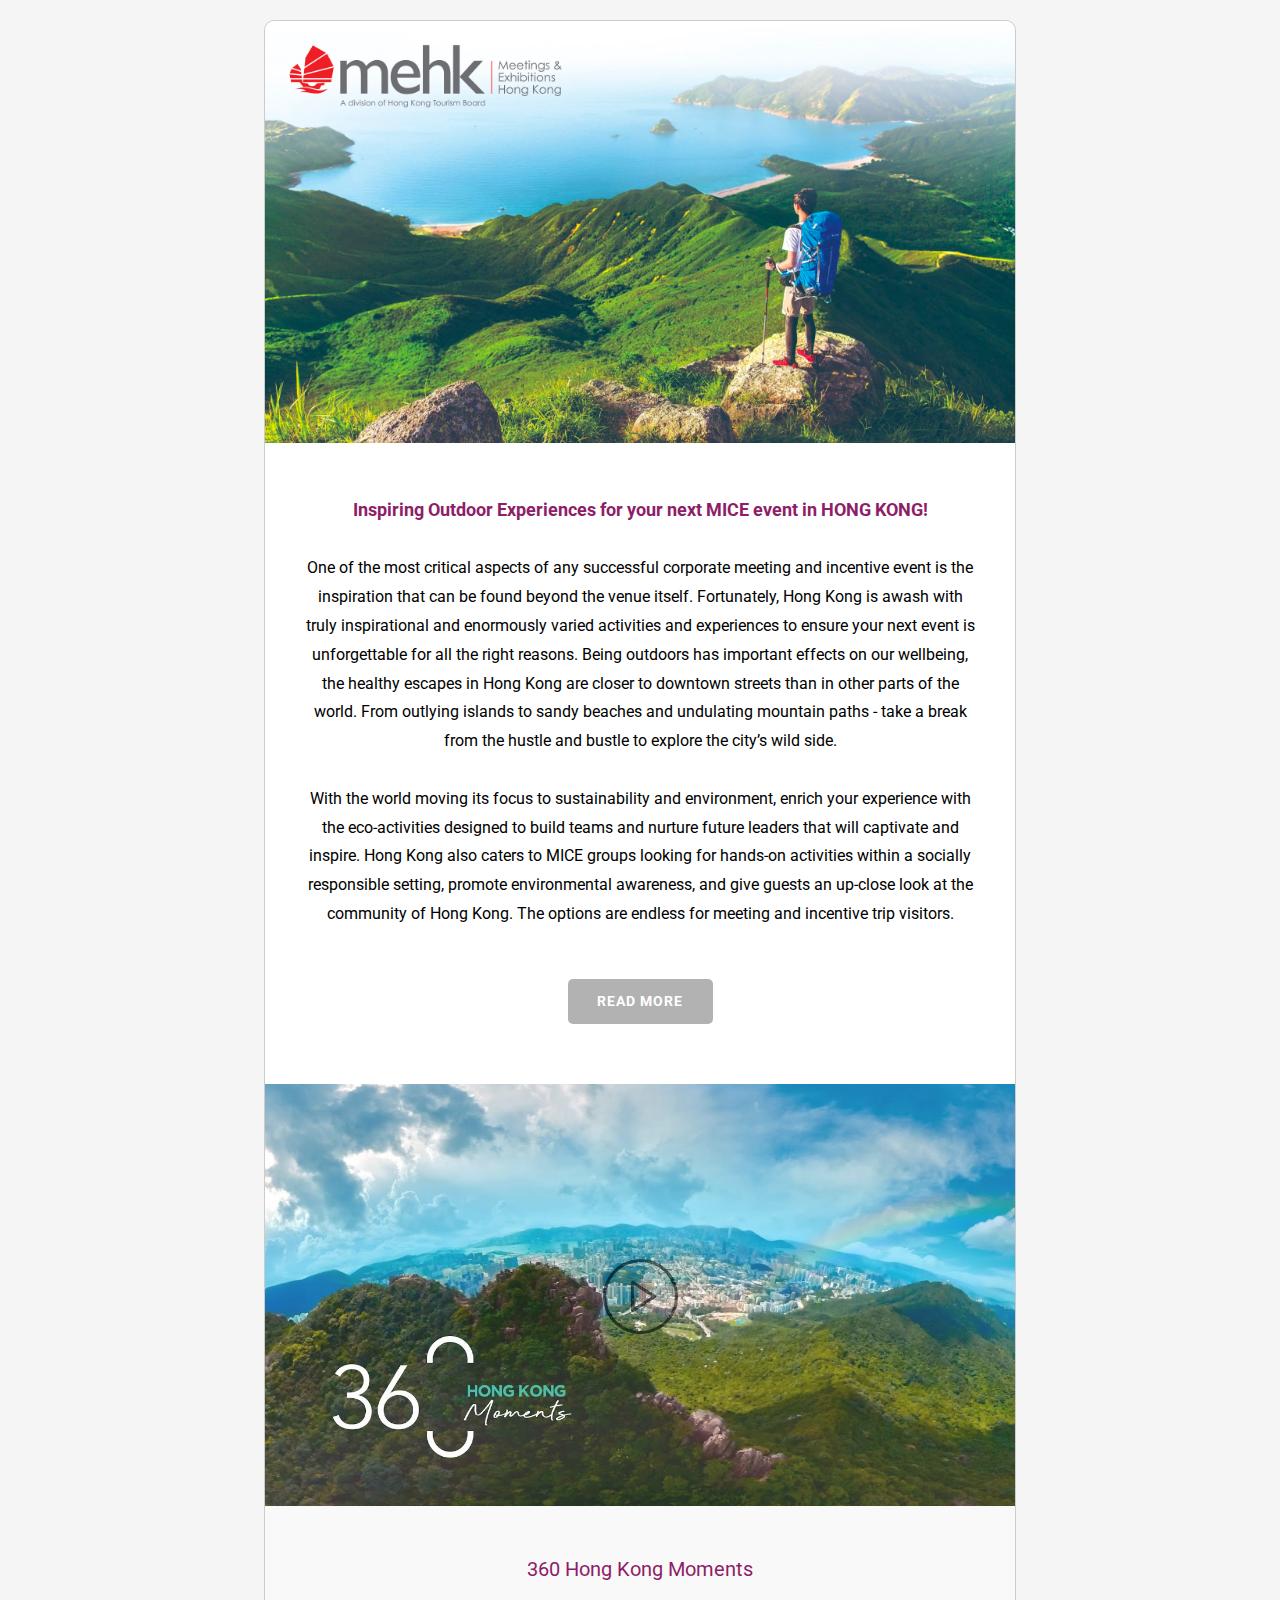
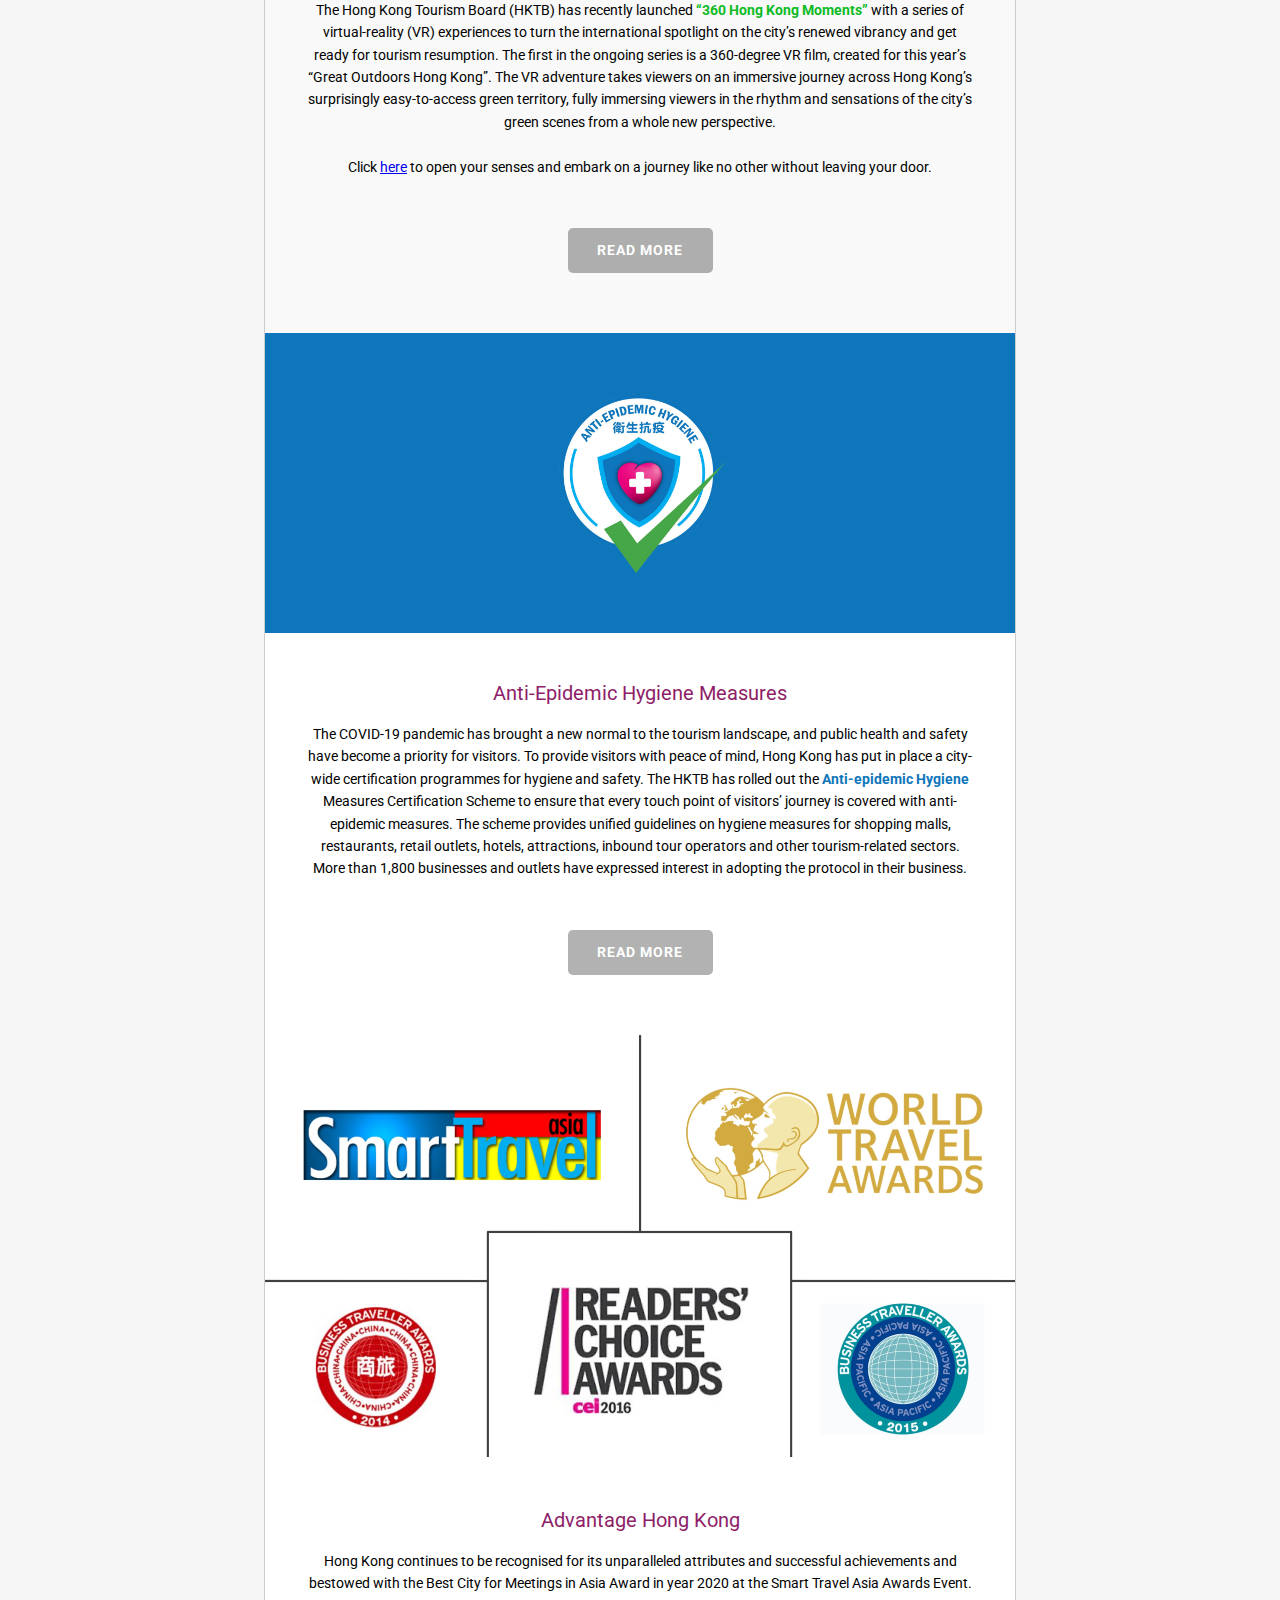
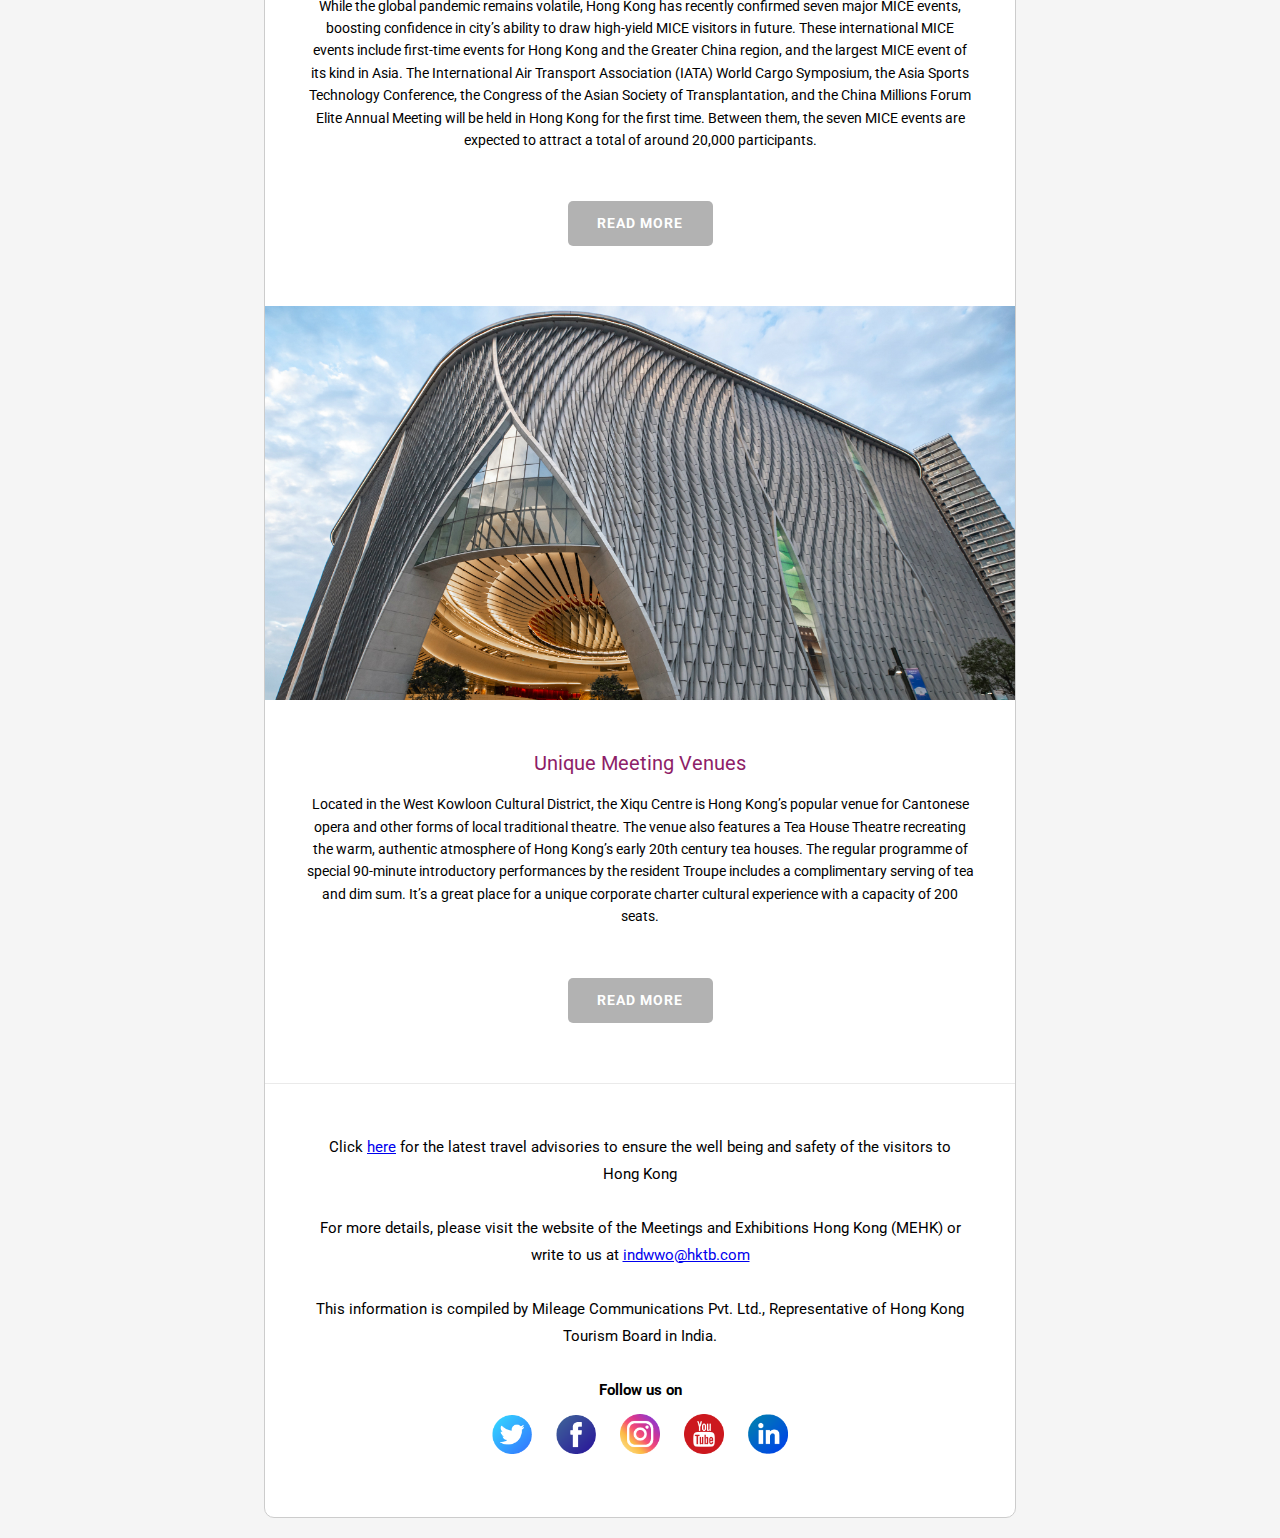
<file: mileage-in/20201215/index.html>
<!DOCTYPE html>
<html>
  <head>
    <title>Inspiring Outdoor Experiences for your next MICE event in Hong Kong!</title>
    <link rel="stylesheet" type="text/css" href="./assets/css/default.min.css" />
  </head>
  <body>
    <div class="body" style="border: 1px solid #cccccc">
      <div class="simple">
        <img src="./assets/images/hero-story-master-head.jpg" style="border-radius: 10px 10px 0 0" />
      </div>
      <div class="content">
        <p class="big">
          <span><strong style="color: #8e1e68">Inspiring Outdoor Experiences for your next MICE event in HONG KONG!</strong></span
          ><br /><br />One of the most critical aspects of any successful corporate meeting and incentive event is the inspiration that can be found
          beyond the venue itself. Fortunately, Hong Kong is awash with truly inspirational and enormously varied activities and experiences to ensure
          your next event is unforgettable for all the right reasons. Being outdoors has important effects on our wellbeing, the healthy escapes in
          Hong Kong are closer to downtown streets than in other parts of the world. From outlying islands to sandy beaches and undulating mountain
          paths - take a break from the hustle and bustle to explore the city’s wild side.<br /><br />
          With the world moving its focus to sustainability and environment, enrich your experience with the eco-activities designed to build teams
          and nurture future leaders that will captivate and inspire. Hong Kong also caters to MICE groups looking for hands-on activities within a
          socially responsible setting, promote environmental awareness, and give guests an up-close look at the community of Hong Kong. The options
          are endless for meeting and incentive trip visitors.
        </p>
        <a class="button" href="https://www.discoverhongkong.com/eng/explore/great-outdoor.html" target="_blank">Read more</a>
      </div>
      <div style="background-color: #f5f5f59d">
        <div class="play">
          <div class="cover">
            <img src="./assets/images/360-hong-kong-moments.jpg" class="main" />
            <a href="https://youtu.be/6-jt4u4IhMY" target="_blank"
              ><div class="button">
                <img src="./assets/images/play-button.png" />
              </div>
            </a>
          </div>
        </div>
        <div class="content">
          <h1>360 Hong Kong Moments</h1>
          <p class="small">
            The Hong Kong Tourism Board (HKTB) has recently launched <strong style="color: #0ebb25">“360 Hong Kong Moments”</strong> with a series of
            virtual-reality (VR) experiences to turn the international spotlight on the city’s renewed vibrancy and get ready for tourism resumption.
            The first in the ongoing series is a 360-degree VR film, created for this year’s “Great Outdoors Hong Kong”. The VR adventure takes
            viewers on an immersive journey across Hong Kong’s surprisingly easy-to-access green territory, fully immersing viewers in the rhythm and
            sensations of the city’s green scenes from a whole new perspective.<br /><br />
            Click <a href="https://youtu.be/6-jt4u4IhMY" target="_blank">here</a> to open your senses and embark on a journey like no other without
            leaving your door.
          </p>
          <a class="button" href="https://youtu.be/6-jt4u4IhMY" target="_blank">Read more</a>
        </div>
      </div>

      <div>
        <div class="logo" style="background-color: #0e76bb; padding: 50px 0">
          <img src="./assets/images/sub-story-3.png" height="200" />
        </div>
        <div class="content">
          <h1>Anti-Epidemic Hygiene Measures</h1>
          <p class="small">
            The COVID-19 pandemic has brought a new normal to the tourism landscape, and public health and safety have become a priority for visitors.
            To provide visitors with peace of mind, Hong Kong has put in place a city-wide certification programmes for hygiene and safety. The HKTB
            has rolled out the <strong style="color: #0e76bb">Anti-epidemic Hygiene</strong> Measures Certification Scheme to ensure that every touch
            point of visitors’ journey is covered with anti-epidemic measures. The scheme provides unified guidelines on hygiene measures for shopping
            malls, restaurants, retail outlets, hotels, attractions, inbound tour operators and other tourism-related sectors. More than 1,800
            businesses and outlets have expressed interest in adopting the protocol in their business.
          </p>
          <a class="button" href="https://www.discoverhongkong.com/eng/plan/anti-epidemic-hygiene-measures-certification-scheme.html" target="_blank"
            >Read more</a
          >
        </div>
      </div>

      <div>
        <div class="simple">
          <img src="./assets/images/advantage-hong-kong.jpg" />
        </div>
        <div class="content">
          <h1>Advantage Hong Kong</h1>
          <p class="small">
            Hong Kong continues to be recognised for its unparalleled attributes and successful achievements and bestowed with the Best City for
            Meetings in Asia Award in year 2020 at the Smart Travel Asia Awards Event. While the global pandemic remains volatile, Hong Kong has
            recently confirmed seven major MICE events, boosting confidence in city’s ability to draw high-yield MICE visitors in future. These
            international MICE events include first-time events for Hong Kong and the Greater China region, and the largest MICE event of its kind in
            Asia. The International Air Transport Association (IATA) World Cargo Symposium, the Asia Sports Technology Conference, the Congress of the
            Asian Society of Transplantation, and the China Millions Forum Elite Annual Meeting will be held in Hong Kong for the first time. Between
            them, the seven MICE events are expected to attract a total of around 20,000 participants.
          </p>
          <a class="button" href="https://mehongkong.com/eng/why-hong-kong/proven-track-record/awarded-for-success.html" target="_blank">Read more</a>
        </div>
      </div>
      <div>
        <div class="simple">
          <img src="./assets/images/unique-meeting-venues.jpg" />
        </div>
        <div class="content">
          <h1>Unique Meeting Venues</h1>
          <p class="small">
            Located in the West Kowloon Cultural District, the Xiqu Centre is Hong Kong’s popular venue for Cantonese opera and other forms of local
            traditional theatre. The venue also features a Tea House Theatre recreating the warm, authentic atmosphere of Hong Kong’s early 20th
            century tea houses. The regular programme of special 90-minute introductory performances by the resident Troupe includes a complimentary
            serving of tea and dim sum. It’s a great place for a unique corporate charter cultural experience with a capacity of 200 seats.
          </p>
          <a class="button" href="https://mehongkong.com/eng/meetings-incentives/mice-activities/Unique-MICE-Venues/Xiqu-Centre.html" target="_blank"
            >Read more</a
          >
        </div>
      </div>

      <div class="footer">
        <p>
          Click <a href="https://www.discoverhongkong.com/eng/latest-travel-advisories.html" target="_blank">here</a> for the latest travel advisories
          to ensure the well being and safety of the visitors to Hong Kong<br /><br />For more details, please visit the website of the Meetings and
          Exhibitions Hong Kong (MEHK) or write to us at <a href="mailto:indwwo@hktb.com">indwwo@hktb.com</a><br /><br />This information is compiled
          by Mileage Communications Pvt. Ltd., Representative of Hong Kong Tourism Board in India.<br /><br /><strong>Follow us on</strong>
        </p>
        <div class="social">
          <center>
            <a href="https://twitter.com/discoverhk" target="_blank"><img src="./assets/images/twitter.png" /></a>
            <a href="https://www.facebook.com/DiscoverHongKong/" target="_blank"><img src="./assets/images/facebook.png" /></a>
            <a href="https://www.instagram.com/discoverhongkong/" target="_blank"><img src="./assets/images/instagram.png" /></a>
            <a href="https://www.youtube.com/user/hongkong" target="_blank"><img src="./assets/images/youtube.png" /></a>
            <a href="https://www.linkedin.com/company/meetings-&-exhibitions-hong-kong/?trk=prof-following-company-logo" target="_blank">
              <img src="./assets/images/linkedin.png"
            /></a>
          </center>
        </div>
      </div>
    </div>
  </body>
</html>
</file>
<file: mileage-in/20201215/assets/css/default.min.css>
@import"https://fonts.googleapis.com/css2?family=Roboto:wght@300;400;500&display=swap";html,body,div,span,object,iframe,h1,h2,h3,h4,h5,h6,p,blockquote,pre,abbr,address,cite,code,del,dfn,em,img,ins,kbd,q,samp,small,strong,sub,sup,var,b,i,dl,dt,dd,ol,ul,li,fieldset,form,label,legend,table,caption,tbody,tfoot,thead,tr,th,td,article,aside,canvas,details,figcaption,figure,footer,header,hgroup,menu,nav,section,summary,time,mark,audio,video{margin:0;padding:0;border:0;outline:0;font-size:100%;vertical-align:baseline;background:transparent}body{line-height:1}article,aside,details,figcaption,figure,footer,header,hgroup,menu,nav,section{display:block}nav ul{list-style:none}blockquote,q{quotes:none}blockquote:before,blockquote:after,q:before,q:after{content:"";content:none}a{margin:0;padding:0;font-size:100%;vertical-align:baseline;background:transparent}ins{background-color:#ff9;color:#000;text-decoration:none}mark{background-color:#ff9;color:#000;font-style:italic;font-weight:bold}del{text-decoration:line-through}abbr[title],dfn[title]{border-bottom:1px dotted;cursor:help}table{border-collapse:collapse;border-spacing:0}hr{display:block;height:1px;border:0;border-top:1px solid #ccc;margin:1em 0;padding:0}input,select{vertical-align:middle}body{font-family:"Roboto",sans-serif;background-color:#f5f5f5}body .body{width:750px;margin:20px auto;transition:linear .5s;display:block;background-color:#fff;border-radius:10px}body .body div.simple img{width:100%}body .body div.col-2{display:grid;grid-template-columns:1fr 1fr;grid-gap:10px}body .body div.col-2 div.content{padding:20px 30px}body .body div.logo img{display:block;margin:auto}body .body div.play div.cover{position:relative}body .body div.play div.cover:hover div.button{opacity:1;background-color:rgba(255,255,255,.6)}body .body div.play div.cover img.main{width:100%}body .body div.play div.cover div.button{cursor:pointer;opacity:.5;position:absolute;display:flex;top:0px;left:0px;width:100%;transition:all .5s linear;height:100%;align-items:center;background-color:rgba(255,255,255,.2)}body .body div.play div.cover div.button img{align-items:center;width:75px;margin:auto}body .body div.content{padding:50px 40px}body .body div.content h1{font-size:20px;font-weight:400;text-align:center;margin-bottom:20px;color:#8e1e68}body .body div.content p.big{font-weight:400;line-height:180%;font-size:16px;text-align:center;margin-bottom:20px}body .body div.content p.big strong{font-weight:700;font-size:18px;color:rgba(0,0,0,.8)}body .body div.content p.small{font-weight:400;line-height:160%;font-size:14px;text-align:center;margin-bottom:20px}body .body div.content p.small strong{font-weight:700;font-size:14px;color:rgba(0,0,0,.8)}body .body div.content a.button{text-decoration:none;font-size:14px;transition:all .5s linear;background-color:rgba(0,0,0,.3);color:#fff;text-transform:uppercase;padding:15px 25px;padding-bottom:16px;letter-spacing:1px;border:0;border-radius:5px;font-weight:700;width:95px;display:block;margin:10px auto;margin-top:50px;text-align:center}body .body div.content a.button:hover{background-color:rgba(0,0,0,.5)}body .body div.footer{padding:50px;border-top:1px solid #cccccc6b}body .body div.footer p{font-weight:400;line-height:180%;font-size:15px;text-align:center}body .body div.footer div.social img{width:40px;padding:10px}/*# sourceMappingURL=default.min.css.map */
</file>
